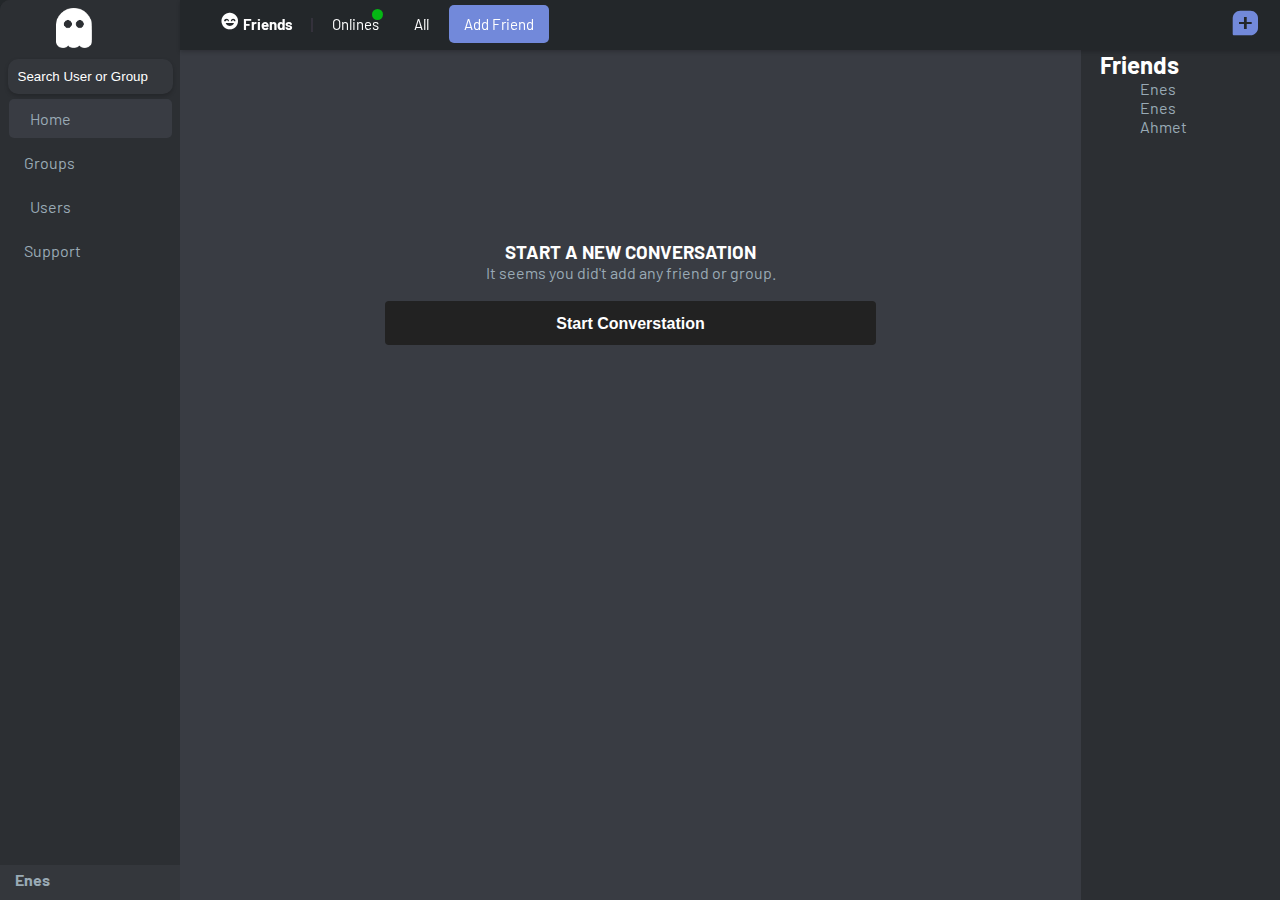
<file: index.html>
<!DOCTYPE html>
<html>
<head>
	<meta charset="utf-8">
	<meta name="viewport" content="width=device-width, initial-scale=1">
	<title>Moscord</title>
	<link rel="stylesheet" type="text/css" href="assets/css/style.css">
	<link href='https://unpkg.com/boxicons@2.1.2/css/boxicons.min.css' rel='stylesheet'>
	 <script src="https://ajax.googleapis.com/ajax/libs/jquery/3.5.1/jquery.min.js"></script>
</head>
<body>
  <div class="wrapper" >
 
  <div class="panel__main">
    <div class="panel__main-side">
      <div style="margin-left: 30%;margin-top:3px; padding-top: 5px;">
<img src="assets/img/ghost-light.png" width="40px">
        
      </div>
      <ul id="navlinks" class="list__links">
        <input placeholder="Search User or Group" type="search" name="" class="search_tool">
        <a href="index.html "><li class="navlink active"><i class="fas fa-home"></i> &nbsp;  Home</li></a>
        <a href="groups.html"><li class="navlink"><i class="far fa-id-card"></i>  Groups</li></a>
        <a href="index.html"><li class="navlink"><i class="fas fa-laptop-code"></i> &nbsp; Users</li></a>
      <a href="index.html"><li class="navlink"><i class="fas fa-address-book"></i>  Support</li></a>
      </ul>
    <div class="user_info_tab">
      <strong>Enes</strong>
    </div>

    </div>
    <div class="panel__main-content" >
      <div class="navbar-s">
        <ul class="navvbar">
          <a class="no_mobile" href="#"><i class='bx bxs-happy-beaming headicons '></i></a> <strong class="no_mobile">Friends</strong>
            <span  class="linee no_mobile"> |</span>
              <a   href="#"><li ><div class="online_ball"></div>Onlines</li></a>
              <a class="no_mobile" href="#"><li>All</li></a>
              <i class="on_mobile"> | </i>
              <a   href="add-friend.html"> <li class="cuccuk"> Add Friend</li></a>
        </ul>
        <div class="right_side">
<a href="chat2.html"><i class='bx bxs-message-square-add hugeicons'></i></a>        </div>
      </div>
    <span id="topp_side"></span>
      <section id="home" style="padding-top: 60px;margin-top: 20%;
    margin-left: 20%;
    margin-right: 20%;
    text-align: center;
    ">
      <h3>Start a new conversation</h3>
      <p>It seems you did't add any friend or group.</p>
      <br>
      <button class="button-31" role="button">Start Converstation</button>
    </section>
  </div>
  <div class="panel__main-side2">
    
    <h2>Friends</h2>
    <ul >
      <li>Enes</li>
      <li>Enes</li>
      <li >Ahmet</li>
    </ul>
  </div>
</div>
</div>

<script src="assets/js/script.js"></script>
</body>


</html>
</file>
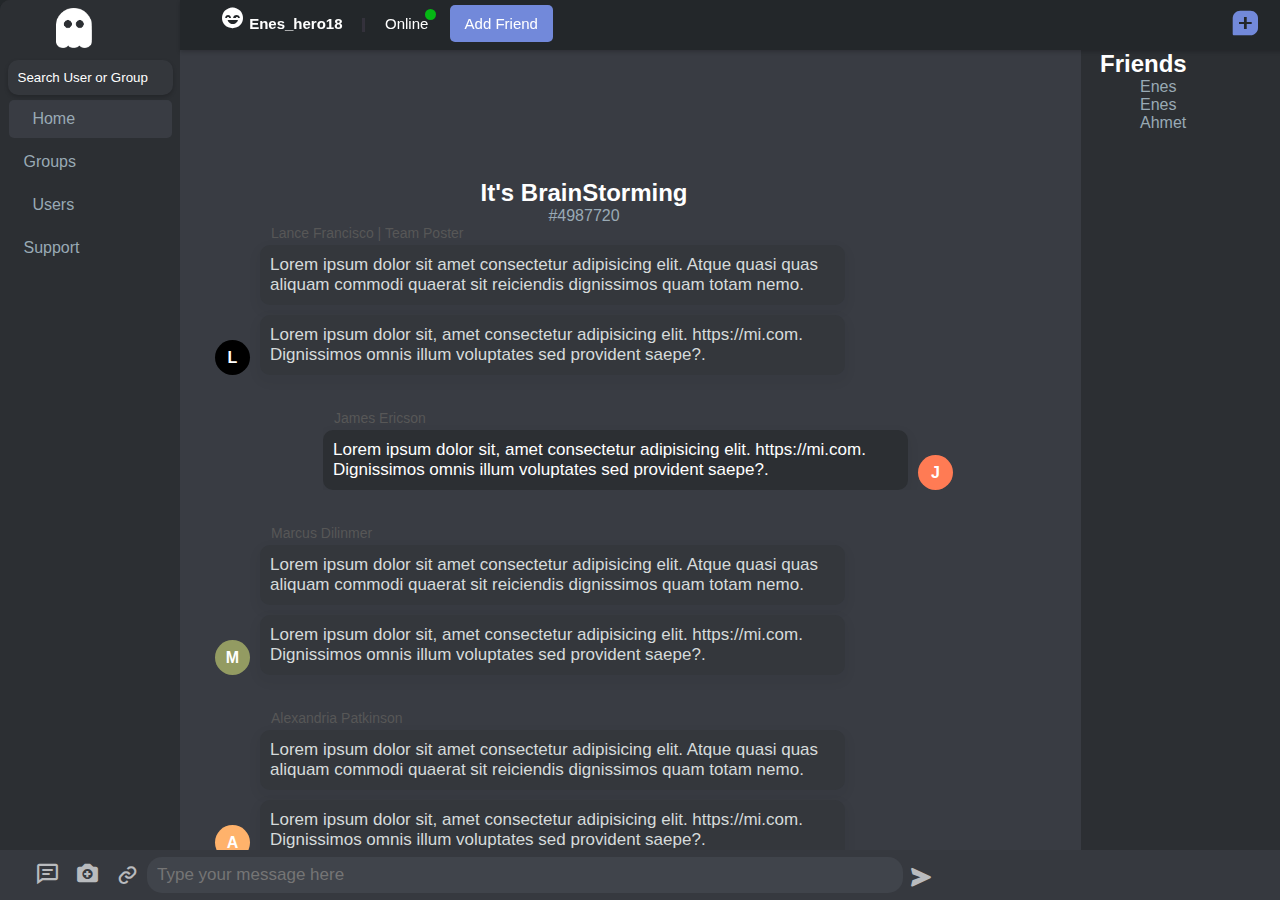
<file: chat2.html>
<!DOCTYPE html>
<html>
<head>
	<meta charset="utf-8">
	<meta name="viewport" content="width=device-width, initial-scale=1">
	<title> Chat Moscord</title>
	<link rel="stylesheet" type="text/css" href="assets/css/style.css">
	<link rel="stylesheet" type="text/css" href="assets/css/chat-style.css">
	<link href='https://unpkg.com/boxicons@2.1.2/css/boxicons.min.css' rel='stylesheet'>
	 <script src="https://ajax.googleapis.com/ajax/libs/jquery/3.5.1/jquery.min.js"></script>
</head>
<body>
  <div class="wrapper" >
 
  <div class="panel__main">
    <div class="panel__main-side">
      <div style="margin-left: 30%;margin-top:3px; padding-top: 5px;">
<img src="assets/img/ghost-light.png" width="40px">
        
      </div>
      <ul id="navlinks" class="list__links">
        <input placeholder="Search User or Group" type="search" name="" class="search_tool">
        <a href="index.html "><li class="navlink active"><i class="fas fa-home"></i> &nbsp;  Home</li></a>
        <a href="groups.html"><li class="navlink"><i class="far fa-id-card"></i>  Groups</li></a>
        <a href="index.html"><li class="navlink"><i class="fas fa-laptop-code"></i> &nbsp; Users</li></a>
      <a href="index.html"><li class="navlink"><i class="fas fa-address-book"></i>  Support</li></a>
      </ul>
    <div class="user_info_tab">
      <strong>Enes</strong>
    </div>

    </div>
    <div class="panel__main-content" >
      <div class="navbar-s">
        <ul class="navvbar">
          <a class="no_mobile" href="#"><i class='bx bxs-happy-beaming headicons kullancı ayarlardan kendine emoji ekleyebilsin'></i></a> <a class="profile_e" title="See the user" href="profile.html"><strong >Enes_hero18</strong></a>
            <span  class="linee no_mobile"> |</span>
              <a  class="on_mobiles_online" href="#"><li ><div class="online_ball"></div>Online</li></a>
              <i class="on_mobile"> | </i>
                            <a  class="no_mobile" href="add-friend.html"> <li class="cuccuk">Add Friend</li></a>

        </ul>
        <div class="right_side">

<a href="chat2.html"><i class='bx bxs-message-square-add hugeicons'></i></a>        </div>
      </div>
    <span id="topp_side"></span>
      <section id="home" style="padding-top: 60px;
    ">
      

              <div class="chatMessages outer" >
              <!--Start of Chat cont-->
        <div class="welcomeMess">
            <div  class="img"><video src="https://res.cloudinary.com/duw2s4w0s/video/upload/v1620962563/HO%20TV%20assets/ezgif-6-38fc0e6aefa8_owq33f.mp4" alt="brainstorm video" autoplay></video></div>
            <h1 class="roomTitle">Enes_hero18</h1>
            <p id="copyLinker2" class="copyLinker2">#40</p>
        </div>

        <div class="message"><div class="prof"><p>L</p></div>
        <div class="messArea">
            <p id="sname">Lance Francisco | Team Poster</p>
            <div class="textM">Lorem ipsum dolor sit amet consectetur adipisicing elit. Atque quasi quas aliquam commodi quaerat sit reiciendis dignissimos quam totam nemo.</div>
            <div class="textM">Lorem ipsum dolor sit, amet consectetur adipisicing elit. https://mi.com. Dignissimos omnis illum voluptates sed provident saepe?.</div></div>
        </div>

        <div class="message mMess 1122334" data-number="1122334">
        <div class="messArea">
            <p id="sname">James Ericson</p>
            <div class="textM">Lorem ipsum dolor sit, amet consectetur adipisicing elit. https://mi.com. Dignissimos omnis illum voluptates sed provident saepe?.</div></div>
            <div class="prof" style="background-color: #ff7b54;"><p>J</p></div>
        </div>

        <div class="message"><div class="prof" style="background-color: #939b62;"><p>M</p></div>
        <div class="messArea">
            <p id="sname">Marcus Dilinmer</p>
            <div class="textM">Lorem ipsum dolor sit amet consectetur adipisicing elit. Atque quasi quas aliquam commodi quaerat sit reiciendis dignissimos quam totam nemo.</div>
            <div class="textM">Lorem ipsum dolor sit, amet consectetur adipisicing elit. https://mi.com. Dignissimos omnis illum voluptates sed provident saepe?.</div></div>
        </div>

        <div class="message"><div class="prof" style="background-color: #ffb26b;"><p>A</p></div>
        <div class="messArea">
            <p id="sname">Alexandria Patkinson</p>
            <div class="textM">Lorem ipsum dolor sit amet consectetur adipisicing elit. Atque quasi quas aliquam commodi quaerat sit reiciendis dignissimos quam totam nemo.</div>
            <div class="textM">Lorem ipsum dolor sit, amet consectetur adipisicing elit. https://mi.com. Dignissimos omnis illum voluptates sed provident saepe?.</div></div>
        </div>

        <div class="message"><div class="prof"><p>L</p></div>
        <div class="messArea">
            <p id="sname">Lance Francisco</p>
            <div class="textM">Lorem ipsum dolor sit amet consectetur adipisicing elit. Atque quasi quas aliquam commodi quaerat sit reiciendis dignissimos quam totam nemo.</div>
            <div class="textM">Lorem ipsum dolor sit, amet consectetur adipisicing elit. https://mi.com. Dignissimos omnis illum voluptates sed provident saepe?.</div></div>
        </div>

        <div class="message mMess 1122334" data-number="1122334">
        <div class="messArea">
            <p id="sname">James Ericson</p>
            <div class="textM">Lorem ipsum dolor sit, amet consectetur adipisicing elit. https://mi.com. Dignissimos omnis illum voluptates sed provident saepe?.</div></div>
            <div class="prof" style="background-color: #ff7b54;"><p>J</p></div>
        </div>

        <div class="message"><div class="prof" style="background-color: #939b62;"><p>M</p></div>
        <div class="messArea">
            <p id="sname">Marcus Dilinmer</p>
            <div class="textM">Lorem ipsum dolor sit amet consectetur adipisicing elit. Atque quasi quas aliquam commodi quaerat sit reiciendis dignissimos quam totam nemo.</div>
            <div class="textM">Lorem ipsum dolor sit, amet consectetur adipisicing elit. https://mi.com. Dignissimos omnis illum voluptates sed provident saepe?.</div></div>
        </div>

        <div class="message"><div class="prof" style="background-color: #ffb26b;"><p>A</p></div>
        <div class="messArea">
            <p id="sname">Alexandria Patkinson</p>
            <div class="textM">Lorem ipsum dolor sit amet consectetur adipisicing elit. Atque quasi quas aliquam commodi quaerat sit reiciendis dignissimos quam totam nemo.</div>
            <div class="textM">Lorem ipsum dolor sit, amet consectetur adipisicing elit. https://mi.com. Dignissimos omnis illum voluptates sed provident saepe?.</div></div>
        </div>

    <div class="message"><div class="prof"><p>L</p></div>
    <div class="messArea">
        <p id="sname">Lance Francisco</p>
        <div class="textM">Lorem ipsum dolor sit amet consectetur adipisicing elit. Atque quasi quas aliquam commodi quaerat sit reiciendis dignissimos quam totam nemo.</div>
        <div class="textM">Lorem ipsum dolor sit, amet consectetur adipisicing elit. https://mi.com. Dignissimos omnis illum voluptates sed provident saepe?.</div></div>
    </div>
<p class="timeId">8:43pm | 12/05/2021</p>
    <div class="message mMess 1122334" data-number="1122334">
        <div class="messArea">
            <p id="sname">James Ericson</p>
            <div class="textM">Lorem ipsum dolor sit, amet consectetur adipisicing elit. Dignissimos omnis illum voluptates sed provident saepe?.</div></div>
          
            <div class="prof" style="background-color: #ff7b54;"><p>J</p></div>
    </div>
 <div id="goToDown" class="downDowny"><i class='bx bx-down-arrow-alt headicons' style="font-size:35px; margin-top:-30px"></i></div>
<br>
<br>
<br>
<br>
        <div class="messageBox">
        <button id="genMeetLink" class="whites button-s1" tooltip="Google Docs" flow="right"><a href="https://docs.google.com/document/u/0/create" target="blank"><i class='bx bx-comment-detail headicons'></i></a></button>

        <button id="genMeetLink" class="whites button-s1" tooltip="Google Meet" flow="right"><a href="https://meet.google.com/new" target="blank"><i class='bx bxs-camera-plus headicons'></i></a></button>

        <button id="linkCopy" class="whites button-s1" tooltip="Copy Link" flow="up"><i class='bx bx-link headicons' ></i></button>

        <div class="textA"><textarea id="message" name="message" rows="1" cols="30" placeholder="Type your message here"></textarea></div>
        <button id="send" class="whites button-s1" tooltip="Send" flow="left"><i style="margin-top:5px;margin-left:35px;" class='bx bxs-send headicons '></i></button>
    </div>
  <!--End of Chat cont-->
</div>
      <br>
 
    
    </section>
  </div>
  <div class="panel__main-side2">
    
    <h2>Friends</h2>
    <ul >
      <li>Enes</li>
      <li>Enes</li>
      <li >Ahmet</li>
    </ul>
  </div>
</div>
</div>

<script src="assets/js/script.js"></script>
</body>


</html>
</file>
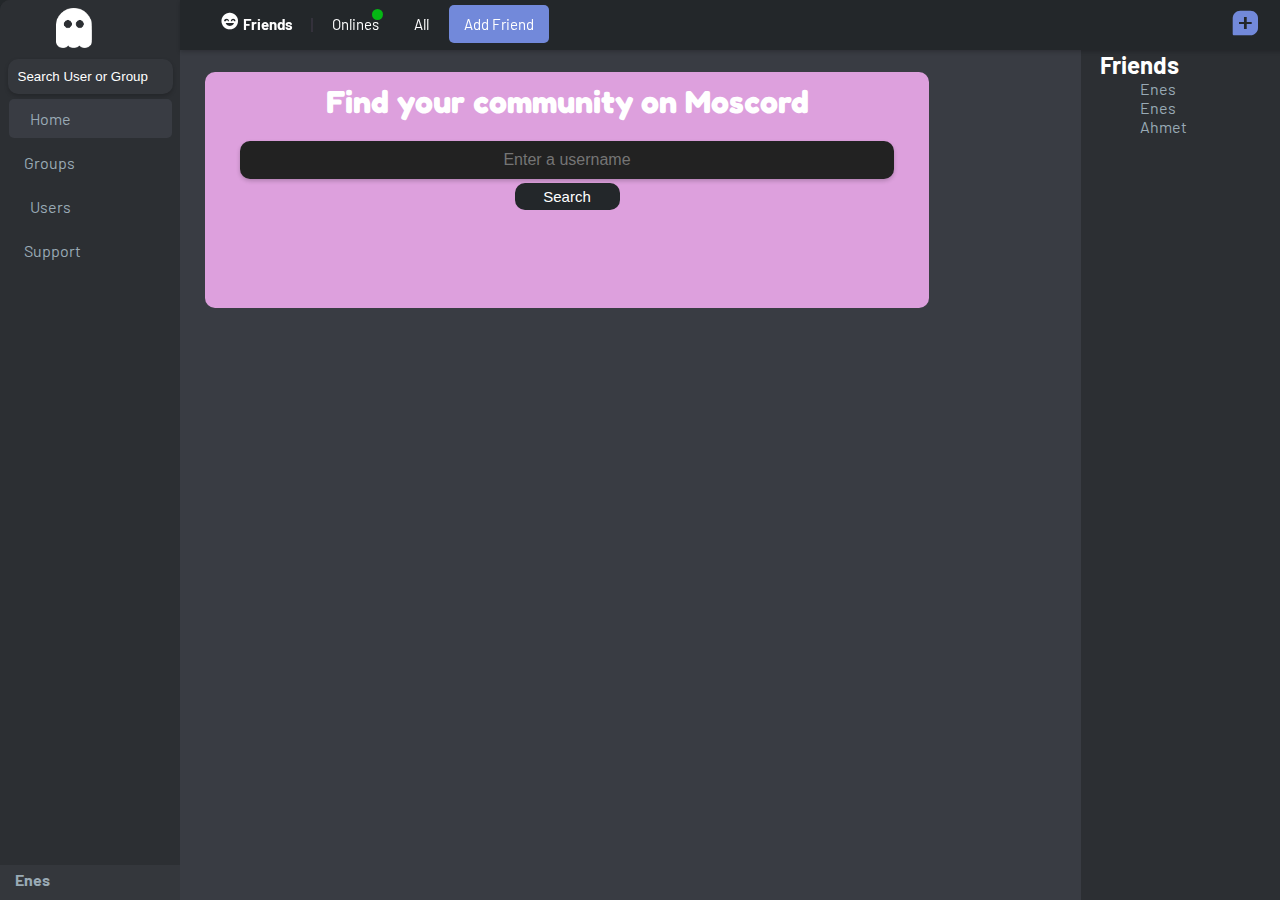
<file: groups.html>
<!DOCTYPE html>
<html>
<head>
	<meta charset="utf-8">
	<meta name="viewport" content="width=device-width, initial-scale=1">
	<title>Moscord</title>
	<link rel="stylesheet" type="text/css" href="assets/css/style.css">
	<link href='https://unpkg.com/boxicons@2.1.2/css/boxicons.min.css' rel='stylesheet'>

	 <script src="https://ajax.googleapis.com/ajax/libs/jquery/3.5.1/jquery.min.js"></script>
</head>
<body>
  <div class="wrapper" >
 
  <div class="panel__main">
    <div class="panel__main-side">
      <div style="margin-left: 30%;margin-top:3px; padding-top: 5px;">
<img src="assets/img/ghost-light.png" width="40px"> 
      </div>
      <ul id="navlinks" class="list__links">
        <input placeholder="Search User or Group" type="search" name="" class="search_tool">
        <a href="index.html "><li class="navlink active"><i class="fas fa-home"></i> &nbsp;  Home</li></a>
        <a href="groups.html"><li class="navlink"><i class="far fa-id-card"></i>  Groups</li></a>
        <a href="index.html"><li class="navlink"><i class="fas fa-laptop-code"></i> &nbsp; Users</li></a>
      <a href="index.html"><li class="navlink"><i class="fas fa-address-book"></i>  Support</li></a>
      </ul>
    <div class="user_info_tab">
      <strong>Enes</strong>
    </div>

    </div>
    <div class="panel__main-content" >
      <div class="navbar-s">
        <ul class="navvbar">
          <a class="no_mobile" href="#"><i class='bx bxs-happy-beaming headicons '></i></a> <strong class="no_mobile">Friends</strong>
            <span  class="linee no_mobile"> |</span>
              <a   href="#"><li ><div class="online_ball"></div>Onlines</li></a>
              <a class="no_mobile" href="#"><li>All</li></a>
              <i class="on_mobile"> | </i>
              <a   href="add-friend.html"> <li class="cuccuk"> Add Friend</li></a>
        </ul>
        <div class="right_side">
          <a href="chat2.html"><i class='bx bxs-message-square-add hugeicons'></i></a>
        </div>
      </div>

    <span id="topp_side"></span>
      <section id="home" style="">
        <br>
        <br>
        <br>
      <div class="poster">
        <h1>Find your community on Moscord</h1>
        <br>
        <form class="search-form">
        
       <input type="text" name="search" placeholder="Enter a username"> <br>
       <button style="text-decoration: none;background-color: #23272a; border-radius: 10px;color: white;border: none; padding: 5px;margin-top: 4px;width: 105px;font-size: 15px;" type="submit" >Search</button>
      </form>

      </div>
      <br>
    </section>
  </div>
  <div class="panel__main-side2">
    
    <h2>Friends</h2>
    <ul >
      <li>Enes</li>
      <li>Enes</li>
      <li >Ahmet</li>
    </ul>
  </div>
</div>
</div>

<script src="assets/js/script.js"></script>
</body>


</html>
</file>
<file: assets/css/style.css>
@import url(https://fonts.googleapis.com/css?family=Barlow);
@import url(https://fonts.googleapis.com/css2?family=Fredoka&display=swap);

body::-webkit-scrollbar {
	visibility: hidden;
}

* {
  scrollbar-width: none;
  scrollbar-color: #23272A;
  scroll-behavior: smooth;

  margin: 0;
}
*::-webkit-scrollbar {
  width: 15px;
}
*::-webkit-scrollbar-track {
  background: #2C2F33;
  border-radius: 5px;
}
*::-webkit-scrollbar-thumb {
  background-color: #23272A;
  border-radius: 20px;
  border: 3px solid #2C2F33;
}
body {
  font-family: "Barlow", sans-serif;
}
h1, h2, h3, h4, h5, h6 {
  color: #FFFFFF;
}
h3 {
  text-transform: uppercase;
}
a {
  color: #7289DA;
  text-decoration: none;
}
section {
  min-height: 100vh;
  max-width: 758px;
  padding: 15px 25px;
  margin: 0;
}
.card {
  border-radius: 15px;
  padding: 5px 25px;
  color: #FFFFFF;
  margin-bottom: 15px;
}
.card__grid {
  display: flex;
  justify-content: space-around;
  flex-wrap: wrap;
}
.card__projects {
  min-width: 150px;
  max-width: 300px;
  background: #7289DA;
  flex: 1 1;
  margin: 5px;
}
.wrapper {
	margin: 0;
	padding: 0;
  display: flex;
  background-color: #23272A;
  color: #99AAB5;
}
.panel__side {
  height: 100vh;
  width: 75px;
}
.panel__side .channel {
  transition: 0.75s;
  color: #FFFFFF;
  border-radius: 50px;
  width: 60px;
  height: 60px;
  margin: 7.5px;
  text-align: center;
  overflow: hidden;
}
.panel__side .channel a {
  color: #FFFFFF;
}
.panel__side .channel i {
  padding: 11px 12.5px;
  font-size: 35px;
}
.panel__side .channel:hover {
  transition: 0.75s;
  border-radius: 20px;
}
.panel__main {
  background-color: #2C2F33;
  height: 100vh;
  flex: 1;
  border-radius: 10px 0px 0px 0px;
  display: flex;
  overflow: hidden;
}
.panel__main {
  background: #2C2F33;
  height: 100vh;
  width: 180px;
}
.panel__main-side {
  background: #2C2F33;
  height: 100vh;
  width: 180px;
  transition: 0.3s;
}
.panel__main-side2 {
  background: #2C2F33;
  height: 100vh;
  width: 180px;
  padding-top: 50px;
  padding-left: 19px;
  text-align: left;

}
.panel__main-side2 ul {
 list-style: none;
}
.panel__main .panel__main-side .list__links {
  padding: 7.5px;
}
.panel__main .panel__main-side .list__links li {
  display: block;
  border-radius: 5px;
  margin: 5px 1px;
  padding: 10px 15px;
  transition: 0.1s;
}
.panel__main .panel__main-side .list__links li:hover {
  background: #34373C; 
}
.panel__main .panel__main-side .list__links .active {
  background: #393C43;
}
.panel__main .panel__main-side .list__links a {
  color: #99AAB5;
  text-decoration: none;
}
.panel__main .panel__main-content {
  background: #393C43;
  color: #99AAB5;
  flex: 1;
  padding: 0;
  overflow-x: hidden;
  overflow-y: scroll;
}
.user_info_tab{
  padding-top: 5px;
  padding-left: 15px;
    position: absolute;
  bottom: 0px;
  width: 165px;
  height: 30px;
  background-color: #34373C;
  }
.twitter {
  background: #1DA1F2;
}
.blurple {
  background: #7289DA;
}
.purple {
  background: linear-gradient(145deg, #6E48AA, #7289DA);
}
.blue {
  background: linear-gradient(145deg, #1DA1F2, cyan);
}
.pink {
  background-image: linear-gradient(145deg, #EF32D9, #FFD200);
}
.orange {
  background-image: linear-gradient(145deg, #F7971E, #FFD200);
}
.navbar-s{
	font-size: 15px;
	background-color: #23272A;
	height: 50px;
	width: 100%; 
	color: white;
  box-shadow: 0 2px 4px 0 rgba(0,0,0,.2);
	position: fixed;
}
.headicons{
	font-size: 20px;
}
.hugeicons{
  font-size: 30px;
}
.cuccuk{
  background-color:#7289DA ;
}
.navvbar a{
  color: white;
}
.search_tool{
  width: 100%;
	border-radius: 10px;
	border-style: none;
	background-color:  #34373C;
  padding: 10px;
  color: #fff;
  box-shadow: 0 2px 4px 0 rgba(0,0,0,.2);

}
.search_tool::placeholder{
color: #fff;
}
.navvbar{

	 list-style-type: none;
	 float: left;
	 display: inline-block;

}
.navvbar ul{
 } 
.navvbar li{
	 display: inline-block;
   border-radius: 5px;
  margin: 5px 1px;
  padding: 10px 15px;
}
.navvbar li:hover{

  background-color: #22323C;
}
.profile_e:hover{
  background-color: #22323C;
  border-radius: 20px;
}
.linee{
	width: 1px;
	height: 1px;
	font-size:80%;
	color: #34323C;
  margin-left:15px;
	background-color: #34323C;
}
.button-31 {
  background-color: #222;
  border-radius: 4px;
  border-style: none;
  box-sizing: border-box;
  color: #fff;
  cursor: pointer;
  display: inline-block;
  font-family: "Farfetch Basis","Helvetica Neue",Arial,sans-serif;
  font-size: 16px;
  font-weight: 700;
  line-height: 1.5;
  margin: 0;
  max-width: none;
  min-height: 44px;
  min-width: 10px;
  outline: none;
  overflow: hidden;
  padding: 9px 20px 8px;
  position: relative;
  text-align: center;
  text-transform: none;
  user-select: none;
  -webkit-user-select: none;
  touch-action: manipulation;
  width: 100%;
}

.button-31:hover,
.button-31:focus {
  opacity: .75;
}

.right_side{
  position:absolute;
  right:200px;
  top:8px
}
.online_ball{
  width: 11px;
  height: 11px;
  border-radius: 25px;
  background-color: #05b714;
  color: green;
   margin-top:-6px;
   margin-left:40px;
   position: fixed;

}
.on_mobile{
  display: none;
}

.search-form input{
      width: 90%;
  border-radius: 10px;
  border-style: none;
  background-color:   #222;
  padding: 10px;
  padding-bottom: 10px;
  color: #fff;
  font-size: 16px;
  box-shadow: 0 2px 4px 0 rgba(0,0,0,.2);
}
.search-form input::placeholder{
  text-align: center;
}

.poster{
  text-align: center;
  background-image:'pic.jpg';
  font-family: 'Fredoka', sans-serif;
  background-color: plum;
  border-radius: 10px;
  padding: 10px;
  margin-bottom: -120px;
  width: 55%;
  height: 24%;
  position: absolute;
}
.chatArea{
    height: calc(100vh - var(45px));
    width: 100%;
    padding: 16px;
    overflow-y: scroll;
}
.messageBox{
    background-color: #36393f;
}
.prof{
    min-width: 35px;
    min-height: 35px;
    margin: auto 10px 0 10px;
    background: black;
    color: white;
    font-weight: 700;
    text-align: center;
    border-radius: 2rem;
    display: flex;
    align-items: center;
    justify-content: center;
}

.messArea{
    display: grid;
    grid-row-gap: 10px;
    font-size: 14px;
}

#sname{
    margin-left: 11px;
    margin-bottom: -6px;
    color:rgba(216, 237, 238, 1);
}
.message .textM{
    color:rgba(214, 219, 219, 1);
    width: fit-content;
    border-radius: 10px;
    padding: 10px;
    -webkit-box-shadow: 4px 5px 8px 7px rgba(0,0,0,0.03); 
    box-shadow: 0px 5px 8px 5px rgba(0,0,0,0.03);
    font-size: 17px;
    background-color: #34373c;
}
.timeId{
    text-align: center;
    margin: 12px;
    font-size: 13px;
}

.messageBox{
    background-color: white;
    position: fixed;
    bottom: 0;
    left: 0;
    width: 100%;
    height: calc(var(--chatboxH) + 5px);
    display: flex;
    align-items: center;
    padding: 7px 27px;
}
.messageBox .textA{
    position: relative;
    width: 100%;
    height: 100%;
}
.welcomeMess{
    text-align: center;
    margin-top: var(--headerH);
}

.welcomeMess h1{
    font-weight: 600;
    font-size: 24px;
}

.welcomeMess .img video{
    width: 100%;
    height: 100%;
    object-fit: cover;
}

.welcomeMess .img{
    width: 4rem;
    border-radius: 10%;
    overflow: hidden;
    height: 4rem;
    margin: auto;
}

.message{
    display: flex;
    width: fit-content;
    max-width: 40rem;
    margin-bottom: 35px;
}

.otherM{
    margin-right: auto;
}

.mMess{
    margin-left: auto;
    overflow: hidden;
}

@media only screen and (max-width: 950px) {
  .panel__main-side2{
    display: none;
  }
  .panel__main-side{
    width: 140px;
  }
  .search_tool{
    border-radius: 8px;
    padding: 14px;
  }
  .search_tool::placeholder{
    font-size: 15px;
  }
  .right_side{
    font-size: 20px;
  position:absolute;
  right:150px;
  top:8px
}
.button-31{
  font-size: 15px;
}
.poster{
  background-image:'pic.jpg';
  font-family: 'Fredoka', sans-serif;
  background-color: plum;
  border-radius: 10px;
  padding: 10px;
  margin-bottom: -120px;
  width: 65%;
  height: 24%;
  position: absolute;
}
}

@media only screen and (max-width: 550px) {
  .no_mobile{
    display: none;
  }
  .on_mobile{
    display: inline-block;
    margin-left:15px;
    color:#23272a;
    background-color: #23272a;
    text-decoration: none;

  }
  .navbar-s strong{
    font-size: 18px;
  }
    .on_mobiles_online{

    display: inline-block;
    margin-left:5px;
    color:#23272a;
    font-size:12px;
    background-color: #23272a;
    text-decoration: none;

  }
  #friends_text{
    display: none;
  }
   .panel__main-side{
    width: 100px;
  }
   .linee{
    margin-left: 5px;
   }
  .navvbar ul{
    margin-right:4px;
  }
  .navvbar li{
    margin-left: 10;
  }
 .navvbar li{
   display: inline-block;
   border-radius: 5px;
  margin: 5px 1px;
  padding: 10px 7px;
}
.right_side{
    top:10px

}
  .right_side i{
    font-size: 25px;
}
.search_tool{
    border-radius: 4px;
    padding: 10px;
  }
 .search_tool::placeholder{
   font-size: 12px;
  }
.right_side{
    font-size: 20px;
  position:absolute;
  right:110px;
  top:8px
}
.button-31{
  font-size: 13px;
}
.poster{
  background-image:'pic.jpg';
  font-family: 'Fredoka', sans-serif;
  background-color: plum;
  border-radius: 10px;
  padding: 10px;
  margin-bottom: -120px;
  width: 65%;
  height: 28%;
  position: absolute;
}
}
</file>
<file: assets/css/chat-style.css>
*{
        font-family: -apple-system, BlinkMacSystemFont, 'Segoe UI', Roboto, Oxygen, Ubuntu, Cantarell, 'Open Sans', 'Helvetica Neue', sans-serif;

}
h1{
    font-weight: 600;
    font-size: 24px;
}

button{
    cursor: pointer;
}

body{
    overflow: hidden;
    width: 100vw;
    height: 100%;
}

:root{
    --chatboxH: 45px;
    --headerH: 55px;
    --paddingF: 10px;
}

input[type=text]:focus, input[type=password]:focus{
    background: #40444b;
}

input[type=text]::placeholder, input[type=password]::placeholder{
    color: #6b6f76;
    font-weight: 500;
}

.messageBox .textA{

    position: relative;
    width: 60%;
    height: 100%;
}
.icons{
	font-size: 19px;
}
.headicons{
	font-size: 25px;
}
#message{
    resize: none;
    padding: 8px 10px;
    border-radius: 15px;
    border: none;
    background: #40444b;
    outline: none;
    color: #dcddde;
    width: 100%;
    font-size: 17px;
    position: absolute;
    width: 100%;
    bottom: 0;
}

.button-s1 {
    width: 40px;
    padding: 5px;
    border-radius: 6rem;
    border: none;
    background: transparent;
    outline: none;
    color: #b9bbbe;
    height: 40px;
    display: flex;
    align-items: center;
    justify-content: center;
}

.button-s1 span{
    font-size: calc(40px / 1.5) !important;
}

#genMeetLink a{
    color: #b9bbbe;
}
.whites{
    color: #b9bbbe;
}
.messageBox{
        box-sizing: border-box;

    background-color: #36393f;
    position: fixed;
    bottom: 0;
    left: 0;
    width: 100%;
    height: calc(var(--chatboxH) + 5px);
    display: flex;
    align-items: center;
    padding: 7px 27px;
}

.nameAlert{
    display: none;
    position: absolute;
    top: 50%;
    left: 50%;
    transform: translate(-50%, -50%);
    padding: 130px;
    border-radius: 20px;
}

.chatArea{
    height: calc(100vh - var(--chatboxH));
    width: 100%;
    padding: 16px;
    overflow-y: scroll;
}

.prof{
    min-width: 35px;
    min-height: 35px;
    margin: auto 10px 0 10px;
    background: black;
    color: white;
    font-weight: 700;
    text-align: center;
    border-radius: 2rem;
    display: flex;
    align-items: center;
    justify-content: center;
}

.messArea{
    display: grid;
    grid-row-gap: 10px;
    font-size: 14px;
}

#sname{
    margin-left: 11px;
    margin-bottom: -6px;
    color: rgb(87, 87, 87);
}

.message{
    display: flex;
    width: fit-content;
    max-width: 40rem;
    margin-bottom: 35px;
}

.otherM{
    margin-right: auto;
}

.mMess{
    margin-left: auto;
    overflow: hidden;
}

.mMess .messArea .textM{
    background-color: #2c2f33;
    color: white;
    margin-left: auto;
    transition: .6s cubic-bezier(.07,.76,.13,1.02);
}

.newMmess{
    transform: translateY(100px) scale(3);
}

.otherM .messArea .textM{
    background-color: white;
}

.mMess .messArea .textM a{
    color: white;
}

.messArea .textM a{
    font-weight: 500;
}

.message .textM{
    width: fit-content;
    border-radius: 10px;
    padding: 10px;
    -webkit-box-shadow: 0px 5px 8px 5px rgba(0,0,0,0.03); 
    box-shadow: 0px 5px 8px 5px rgba(0,0,0,0.03);
    font-size: 17px;
}

.welcomeMess{
    text-align: center;
    margin-top: var(--headerH);
}

.welcomeMess h1{
    font-weight: 600;
    font-size: 24px;
}

.welcomeMess .img video{
    width: 100%;
    height: 100%;
    object-fit: cover;
}

.welcomeMess .img{
    width: 4rem;
    border-radius: 10%;
    overflow: hidden;
    height: 4rem;
    margin: auto;
}

.shareLink{
    position: absolute;
    top: 50%;
    left: 50%;
    transform: translate(-50%, -80%);
    padding: 2rem;
    background-color: white;
    text-align: center;
    border-radius: 15px;
    transition: .4s;
    display: none;
    opacity: 0;
    z-index: 2;
}

.shareLink button{
    font-weight: 600;
    color: blue;
    width: 6rem;
    margin-top: 5px;
    border-radius: 11px;
    height: 2rem;
    border: none;
    background: rgb(230, 227, 255);
}

.shareLink h1{
    font-weight: 500;
}

.headerDet{
    width: 100%;
    height: var(--headerH);
    position: fixed;
    top: 0;
    background-color: white;
    -webkit-box-shadow: 0px 5px 8px 5px rgba(0,0,0,0.03); 
    box-shadow: 0px 5px 8px 5px rgba(0,0,0,0.03);
    display: flex;
    align-items: center;
    padding: 10px;
    transition: top 0.5s;
}

.moveTop{
    top: -100px;
}

.headerDet .img{
    overflow: hidden;
    width: calc(var(--headerH) - 15px);
    height: calc(var(--headerH) - 15px);
    border-radius: 100%;
}

.chatDety{
    display: flex;
    align-items: center;
    flex: 1;
}

.headerDet .chatDety .img video{
    width: 100%;
    height: 100%;
    object-fit: cover;
}

.headerDet .chatDety, .nameC p  {
    margin-left: 15px;
    font-weight: 500;
    font-size: 18px
}

.nameC{
    position: relative;
     margin-left: 15px;

    width: 193px;
}

.nameD{
    position: relative;
    width: 33px;
    margin-left: 0px;
    margin-right: 15px;
 }
#titleFirst{
    width: 221px;
    text-overflow: ellipsis;
    overflow: hidden; 
    white-space: nowrap;
}

.headerDet .chatDety .nameC input{
    display: none;
    position: absolute;
    left: 0;
    top: 0;
    transform :translate(-2px, -2px);
}

.headerDet .tools{
    display: grid;
    grid-template-columns: auto auto;
    grid-column-gap: 10px;
}

.headerDet .tools button{
    background: transparent;
    border: none;
    outline: none;
    transition: .5s;
}

#goToDown{
    height: 35px;
    position: fixed;
    bottom: var(--chatboxH);
    right: 0;
    margin-right: 12px;
    width: 35px;
    transition: 0.5s;
}

.downDowny{
    bottom: -70px !important;
}

#goToDown span{
    cursor: pointer;
    font-size: 30px;
}

.showItem{
    transform: translate(-50%, -50%);
    opacity: 1;
}

.blackout{
    display: none;
    position: fixed;
    width: 100%;
    height: 100%;
    background-color: rgba(0, 0, 0, 0.5);
    opacity: 0;
    transition: .5s;
    z-index: 1;
}

.blackShow{
    opacity: 1;
}

.clickSettings{
    transform: rotate(180deg);
}

.changeW{
    transition: .7s;
}

.clickSettingsCont{
    width: 75%;
}

.settingsBar{
    position: absolute;
    right: 0;
    top: 0;
    z-index: -1;
    height: 100%;
    overflow: hidden;
    width: 25%;
    transform: translateX(400px);
    transition: .67s;
    padding:  46px 10px 0px 10px;
    overflow-y: scroll;
}

.blueTarget{
    color: blue;
}

.clickSettingsBar{
    transform: translateX(0px);
}

.settingsBar .headerSet{
    border-bottom: 1px solid rgb(199, 199, 199);
    padding-bottom: 19px;
    margin-bottom: 15px;
}

.errorsSide{
    position: absolute;
    bottom: 80px;
    right: 30px;
}

.errorsSide .bubble{
    background: rgba(255, 0, 0, 0.7);
    color: white;
    padding: 10px;
    border-radius: 12px;
    width: 20rem;
    opacity: 0;
    transition: 1s;
    transform: translateY(50px);
    display: none;
    margin-bottom: 10px;
    z-index: 3;
}

.errorsSide #errorBubble{
    background: rgba(255, 0, 0, 0.7);
}

.errorsSide #tipsBubble{
    background: rgba(47, 0, 255, 0.7);
}


.errorsSide .bubble h1{
    font-size: 20px;
    display: flex;
    align-items: center;
}

.errorsSide .bubble span{
    margin-right: 10px;
}

.errorsSide .bubble p{
    margin-right: 10px;
}

.bubbleAfter{
    opacity: 1 !important;
    transform: translateY(0px) !important; 
}

.bubbleGone{
    opacity: 0 !important;
    transform: translateY(-50px) !important; 
}
#membersList{
	list-style: none;
	list-style-type: none;
}
.timeId{
    text-align: center;
    margin: 12px;
    font-size: 13px;
}


::-webkit-scrollbar {    
  width: 15px;
height: 15px;
border-left: #ededed solid 1px;
background-color: #fcfcfc;
border-top: #ededed solid 1px;
    }

::-webkit-scrollbar-thumb:hover{
cursor: pointer;
background: #c7c7c7;
width: 15px;
    background-clip: content-box;
    border: 4px solid transparent;
border-radius: 10px;
}

    ::-webkit-scrollbar-button {   
 display: none;
    }

    ::-webkit-scrollbar-thumb {
background: #dbdbdb;
    background-clip: content-box;
    border: 4px solid transparent;
border-radius: 10px;

    }
</file>
